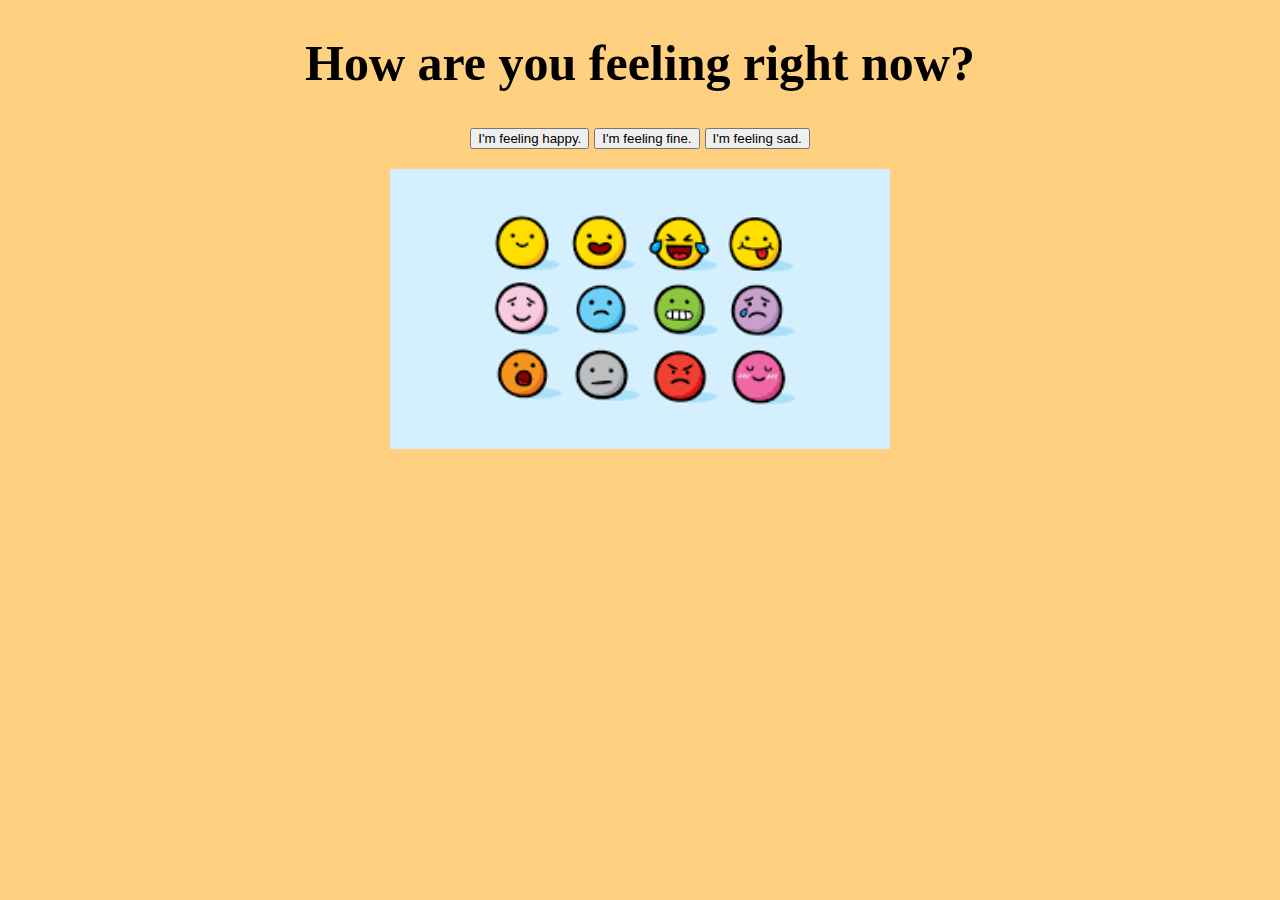
<file: happyOrSad.html>
<!DOCTYPE html>
<html lang="en">
<head>
    <meta charset="UTF-8">
    <meta name="viewport" content="width=device-width, initial-scale=1.0">
    <title>Happy or Sad?</title>
    <!--Hillary Lim
    CISW 17
    Happy or Sad?-->
<style>
body {
    max-width: 700px;
    margin: auto;
    background-color: #ffd07f;  
    color: black;
    font-size: 20px;
}
h1 {
    font-size: 2.5em;
    text-align: center;
}
p {
    text-align: center;
}
</style>
</head>
<body>
    <h1>How are you feeling right now?</h1>
    <p>
        <button
            onclick="document.getElementById('happyOrSad').src='istockphoto-953069774-612x612.jpg'">
            I'm feeling happy.</button>
        <button/z
            onclick="document.getElementById('happyOrSad').src='finePanda.jpeg'"">
            I'm feeling fine.</button>
        <button
            onclick="document.getElementById('happyOrSad').src='Sad Dog.jpeg'">
            I'm feeling sad.</button>
    </p>
    <p>
        <!--Change this when the buttons are pushed-->
        <!--We need to give the img an ID so we can target it-->

        <img id="happyOrSad" src="emotions.png" width="500px">
    </p>

</body>


</html>
</file>
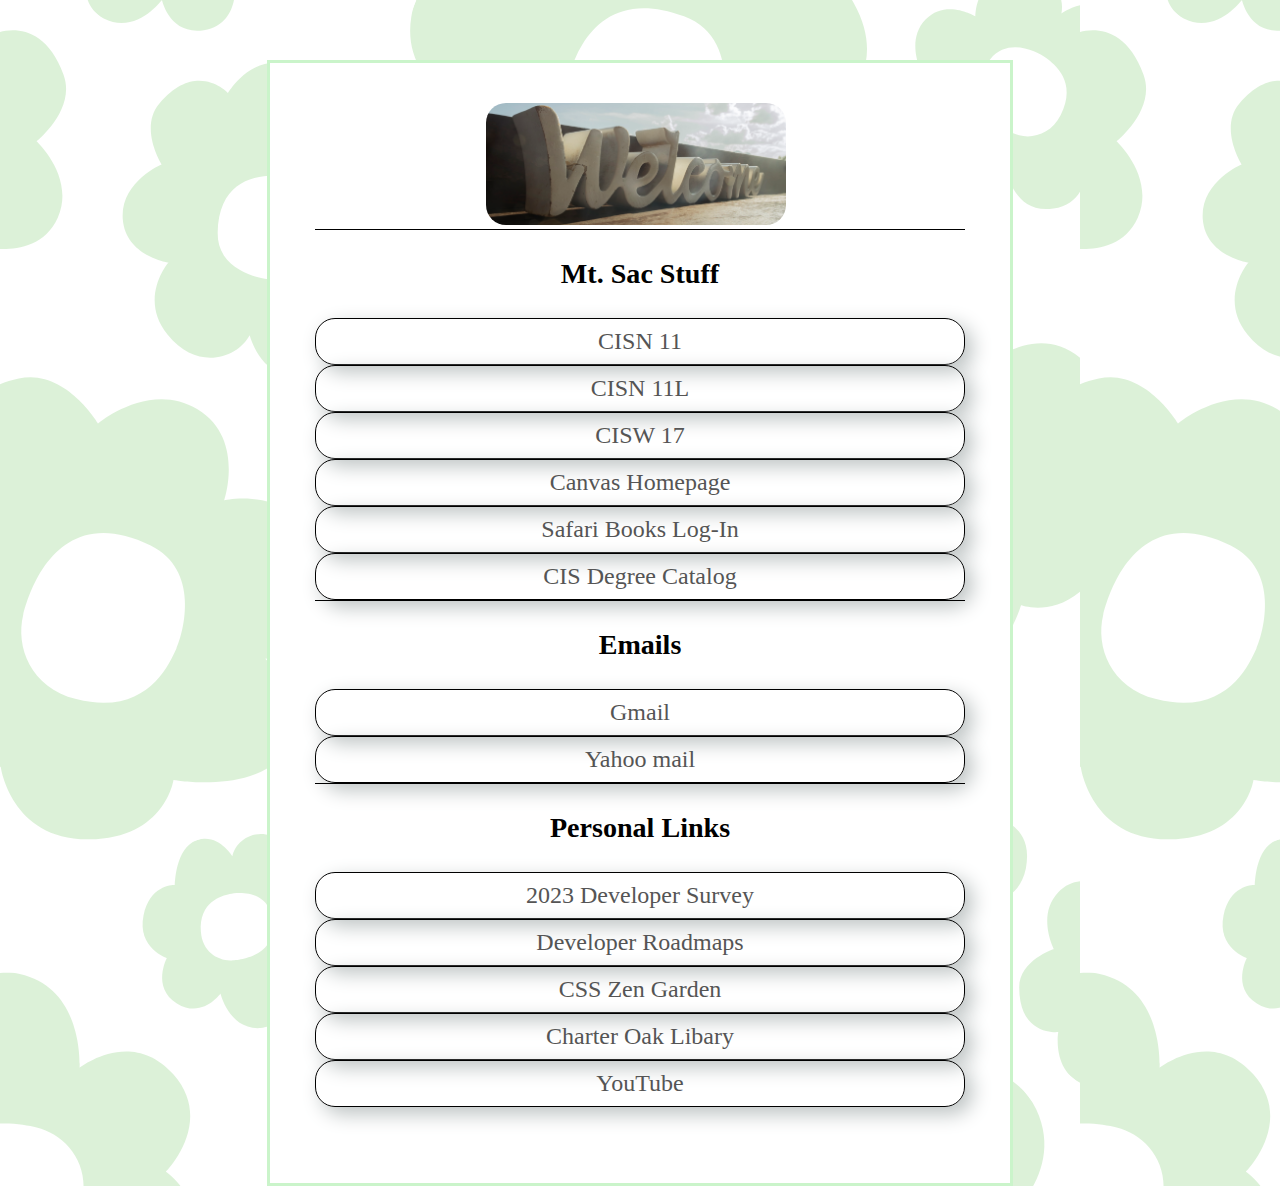
<file: homepage.html>
<!DOCTYPE html>
<html lang="en">
<head>
    <meta charset="UTF-8">
    <meta name="viewport" content="width=device-width, initial-scale=1.0">
    <link rel="stylesheet" href="Nav.css">
    <title>Custom Bookmark Page</title>
    <!--Hillary Lim
        CISW 17
        4/2/24-->
</head>
<main>
<img class="welcome" src="white-wooden-welcome-word.jpg" width="400px">
</div>
    <nav>
        <ul>
            <h3>Mt. Sac Stuff</h3>
            <li><a href="https://mtsac.instructure.com/courses/145688" target="_blank">CISN 11</a></li>
            <li><a href="https://mtsac.instructure.com/courses/146271" target="_blank">CISN 11L</a></li>
            <li><a href="https://mtsac.instructure.com/courses/143161/modules" target="_blank">CISW 17</a</li>
            <li><a href="https://mtsac.instructure.com">Canvas Homepage</a></li>
            <li><a href="https://www.oreilly.com/library-access/" target="_blank">Safari Books Log-In</a></li>
            <li><a href="https://catalog.mtsac.edu/programs/programsaz/computer-programming/computer-programming/" target="_blank">CIS Degree Catalog</a></li>
        </ul>
        <ul>
            <h3>Emails</h3>
            <li><a href="https://mail.google.com/mail/u/0/#inbox" target="_blank">Gmail</a></li>
            <li><a href="//mail.yahoo.com/d/folders/1" target="_blank">Yahoo mail</a></li>
        </ul>
                <ul>
            <h3>Personal Links</h3>
            <li><a href="https://survey.stackoverflow.co/2023/?utm_source=social-share&utm_medium=social&utm_campaign=dev-survey-2023" target="_blank">2023 Developer Survey</a</li>
            <li><a href="https://roadmap.sh" target="_blank">Developer Roadmaps</a></li>
            <li><a href="https://csszengarden.com/pages/alldesigns/">CSS Zen Garden</a></li>
            <li><a href="https://lacountylibrary.org/location/charter-oak-library/" target="_blank">Charter Oak Libary</a></li>
            <li><a href="https://www.youtube.com">YouTube</a></li>
        </ul>

    </nav>
</main>
    
</body>
</html>
</file>
<file: Nav.css>
html {
    background-image: url("GreenBackground.png");
  }

body{
    min-height: 1100px;
    border: 3px solid rgb(202, 244, 202);
    width: 700px;
    margin: 0 auto;
    margin-top: 60px;
    padding: 0 20px 20px 20px;
    background-color: white;

}
.welcome{
    margin-top: 40px;
    margin-left: 28%;
    text-align: center;
    border-radius: 20px;
    width: 300px;
}
nav ul{
    width: 650px;
    border-top: 1px solid black;
    list-style-type: none;
    margin: 0 auto;
    padding: 0;
    font-size: 24px;
    text-align: center;
}

li{
    border: 1px solid black;
    border-radius: 20px;
    box-shadow: 7px 7px 20px rgb(188, 194, 194);
}

li a{
    display: block;
    padding: 9px 10px;
    text-decoration: none;
    border-radius: 20px;
    color: #555;
}
li a:hover{
    background-color: rgb(31, 93, 53);
    color: white;
}
li a:active {
    color: blue;
  }
li a:visted{
    text-decoration: line-through black;
    color: blue;
}
</file>
